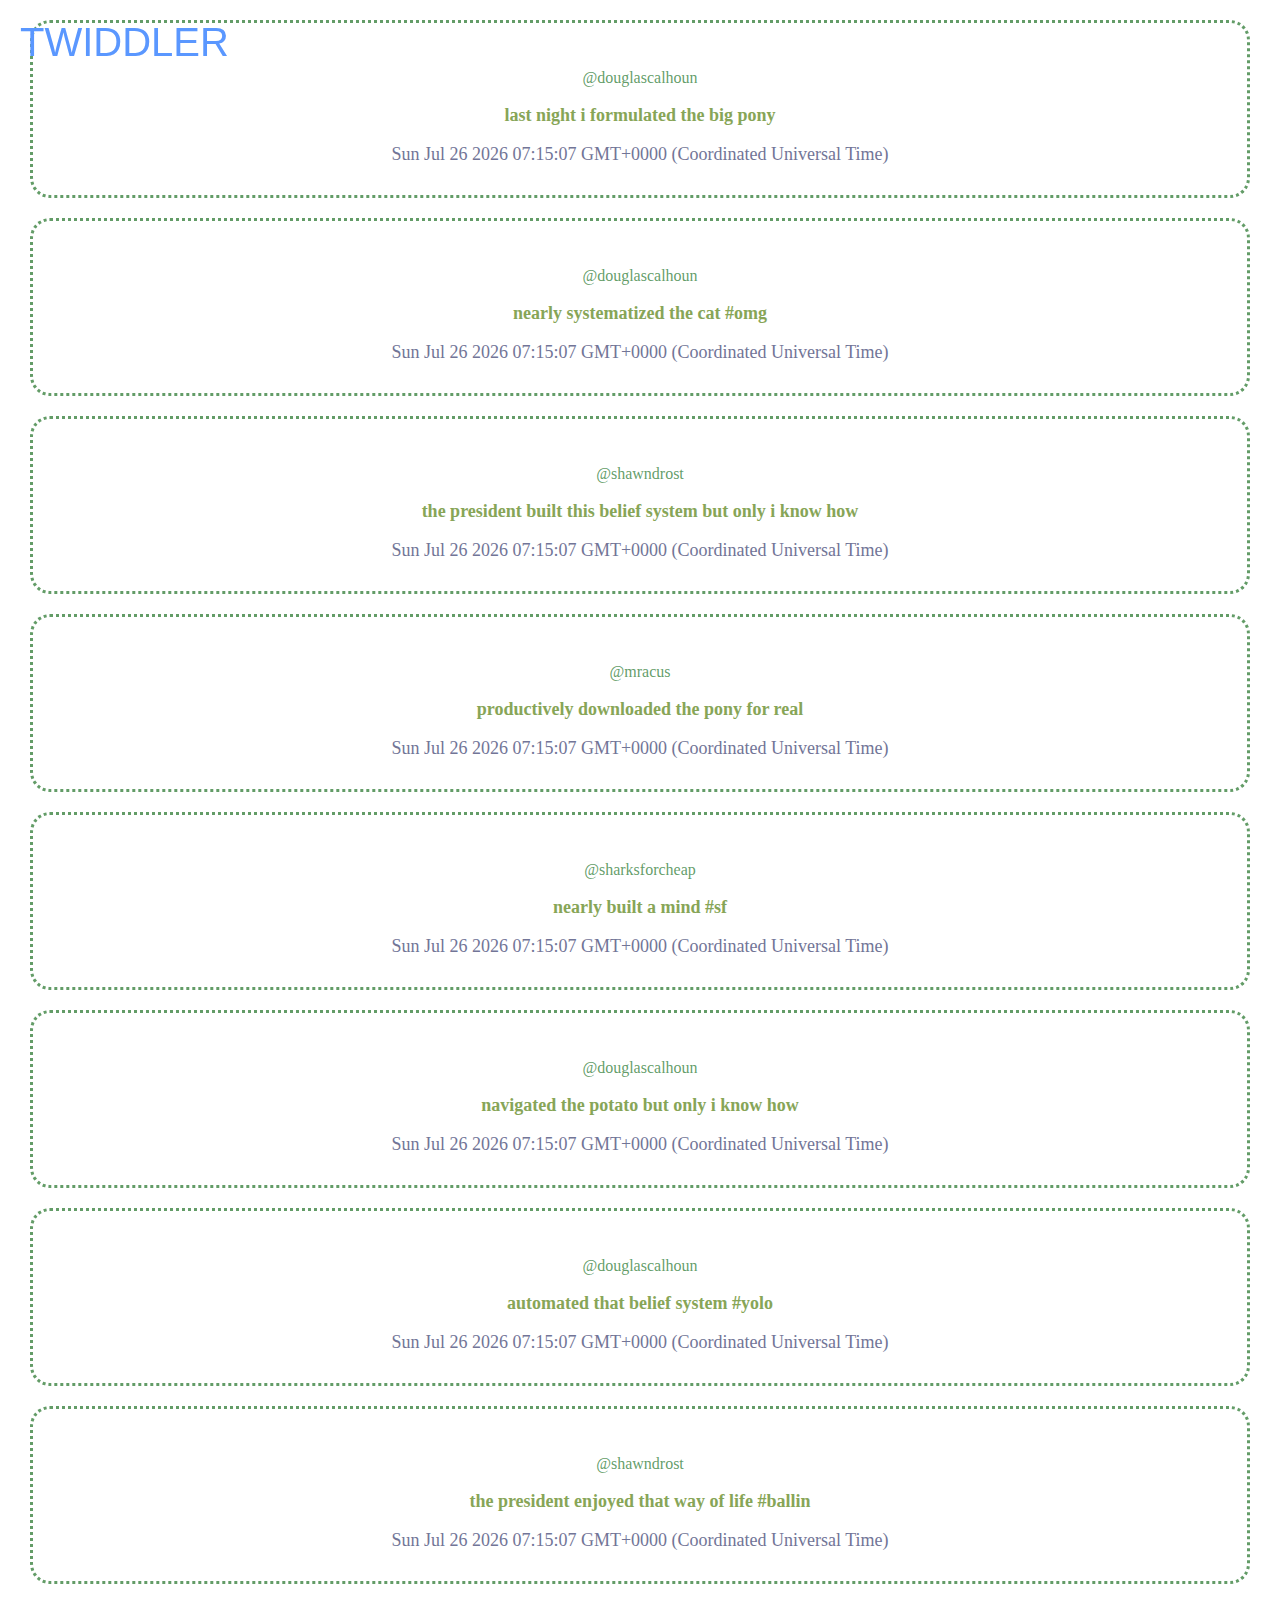
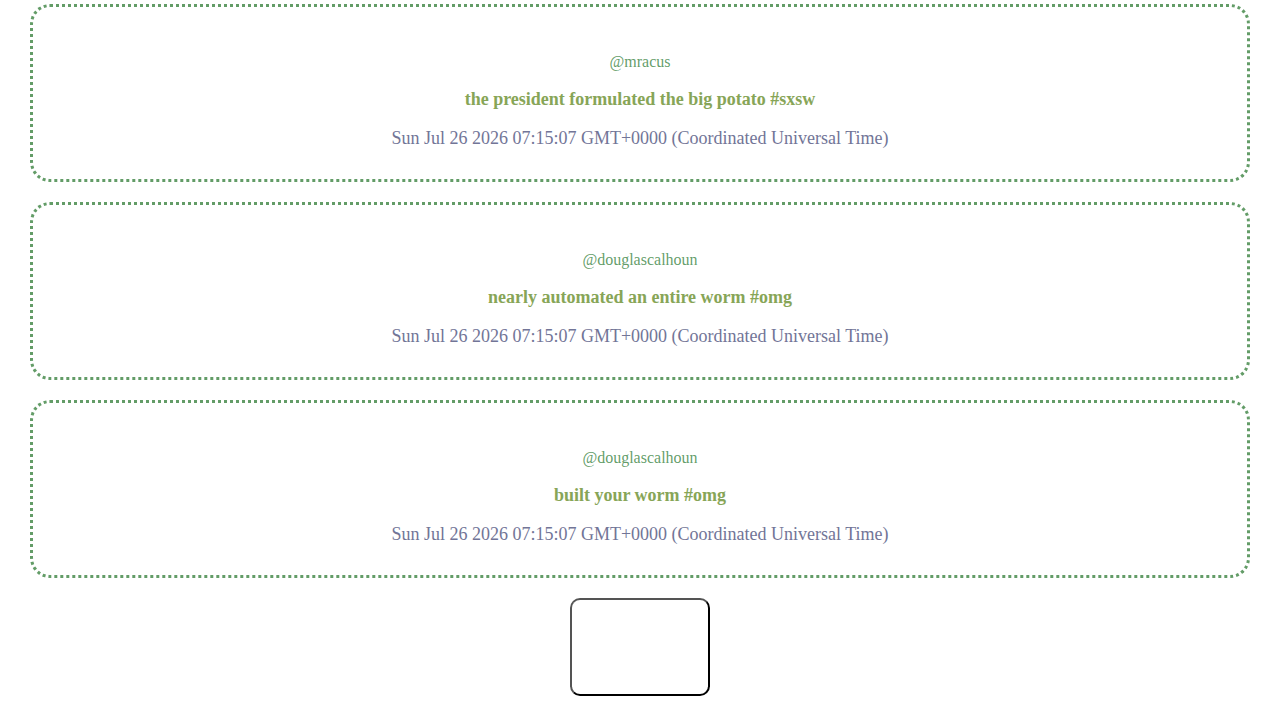
<file: index.html>
<!DOCTYPE html>
<html>
  <head>
    <script src="data_generator.js"></script>
    <script src="jquery.js"></script>
    <link rel="stylesheet" href="stylized.css">
    </head>
<body>
      <header> TWIDDLER</header>
  <div class='container'>
      <div class='tweets'>
        <section class='main'></section>
        <section class='feeder'></section>
      </div>

    <script>
      $(document).ready(() => {

        var $title = $('<h1>"TWIDDLER"</h1>')
        .insertBefore($body);


        var $body = $('.tweets');
        //created a new jQuery var that works with the tweets division
        var index = streams.home.length - 1; //index is the total length of the streams 'home' property
        while (index >= 0){ //while loop that continues while condition is true
          //condition is set to greater than zero which means it will be endless
          var tweet = streams.home[index];
          //ariable called tweet which accesses users tweets
          var $tweet = $('<div class=tweet></div>');  //jQueriable division element with class of 'tweet' assigned
          // let indexTwo = tweet.user;
          // let $usernames = indexTwo;     
          var $users = $('<p class=user></p>');
          var $message = $('<p class=message> </p>');
          var $created_at = $('<span class=time> </span>');
          $tweet.appendTo('.main')

          $users.text('@' + tweet.user + ' ').appendTo($tweet)
          $message.text(tweet.message).appendTo($tweet)
          $created_at.text(tweet.created_at).appendTo($tweet);
      
          index -= 1;
        }
      
        //Buttons!
        var $button = $('<input class= "btn-new" type=button value="Fresh">');
        $button.appendTo($body);
        $button.on('click', function(){
        generateRandomTweet();
         $('main').children('.tweet').last().remove();
          var newTweet = streams.home.pop();
          var $newTweet = $('<div class=tweet></div>');
          var $newUser = $('<p class=user></p>');
          var $newMessage = $('<p class=message></p>');
          var $newDateTime = $('<span class=time></span>');

           
          $newUser.addClass(newTweet.user).text('@' + newTweet.user + ' ').appendTo($newTweet);
          $newMessage.text(newTweet.message).appendTo($newTweet);
          $newDateTime.text(newTweet.created_at).appendTo($newTweet);
          $newTweet.appendTo('.main');
        });

        //click functions

        var $homeButton = $("<input class='btn-home' type=button value='Greenhouse'>");
        
        $homeButton.on('click', function (event) {
          event.preventDefault();
        $('.timeline').remove();
        $('div').show(400);
        $('.new').show(400);
        $homeButton.hide(400);
        });
        $homeButton.insertAfter($button).hide();
        

        $('.tweets').on('mouseover', '.tweet .user', function () {
          $(this).addClass('highlight');
        });

        $('.tweets').on('mouseleave', '.tweet .user', function () {
          $(this).removeClass('highlight');
        });
        

          $('.tweets').on('click', '.tweet .user', function (event) {
          //event.preventDefault();
          var user = $(this).data('user');
          $('.timeline').hide();

          var $timeline = $('<div class=timeline>' + user + '\'s twiddles</div>');
            $timeline.prependTo($body);
            $('.new').hide();
            $('.header').hide();
            $homeButton.show(400);
            $('.tweet').not("div:contains('tweet.user')").hide(400);
            $("div:contains('" + user + "')").show(400);
            $tweet.prependTo($body);
        }); 


        
     

      });

      </script>
    
  </body>
</html>
<!--
</file>
<file: stylized.css>
body{
 background-image: url("https://images.unsplash.com/photo-1524116458090-9521cd04f38d?");
  background-repeat: no-repeat;
  background-attachment: fixed;
  margin: 20px;
  size: 40px;
  color: rgba(90, 151, 95, 0.945); 
}


header {
  position: fixed;
  font-size: 40px;
  color: rgba(90, 151, 955); 
  font-family: Century Gothic, sans-serif;
}


.tweet{
   color: rgba(90, 151, 95, 0.945); 
          text-align: center;
          font-style: italics;
          margin-top: 20px;
          margin-bottom: 20px;
          font-size: 18px;
          margin-right: 10px;
          margin-left: 10px;
          font-family: Century Gothic, sans - serif;
          border-radius: 20px;
          padding : 30px;
          border-style: dotted; 
          opacity: 1;
}

.user{
   color: rgba(90, 151, 95, 0.945);      
  font-family: Century Gothic, sans - serif;
  cursor: pointer;
  font-size: 16px;
}

.message{
  color: rgb(135, 165, 87);
  font-weight: bold;
  font-size: 18px;
}

.time{
  color: rgb(114, 117, 151);
}
.highlight{
  color: rgba(90, 151, 95, 0.945);
  font-weight: bold;
}

.btn-home{
          margin: auto;
          display: block;
          border-radius: 10px;
          padding: 30px;
          font-size: 30px;
          color: white;
          background-color: transparent;
          cursor: pointer;
}

.btn-new{
          margin: auto;
          display: block;
          border-radius: 10px;
          padding: 30px;
          font-size: 30px;
          color: white;
          background: transparent;
          cursor: pointer;
}



.timeline{
  /* background-image: url("https://images.unsplash.com/photo-1560040294-15c99e1ea00f?"); */
          color: rgba(90, 151, 95, 0.945); 
          text-align: center;
          font-style: italics;
          margin-top: 30px;
          margin-bottom: 30px;
          font-size: 18px;
          margin-right: 60px;
          margin-left: 60px;
          font-family: Century Gothic, sans - serif;
          border-radius: 20px;
          padding : 30px;
          border-style: dotted; 
}
</file>
